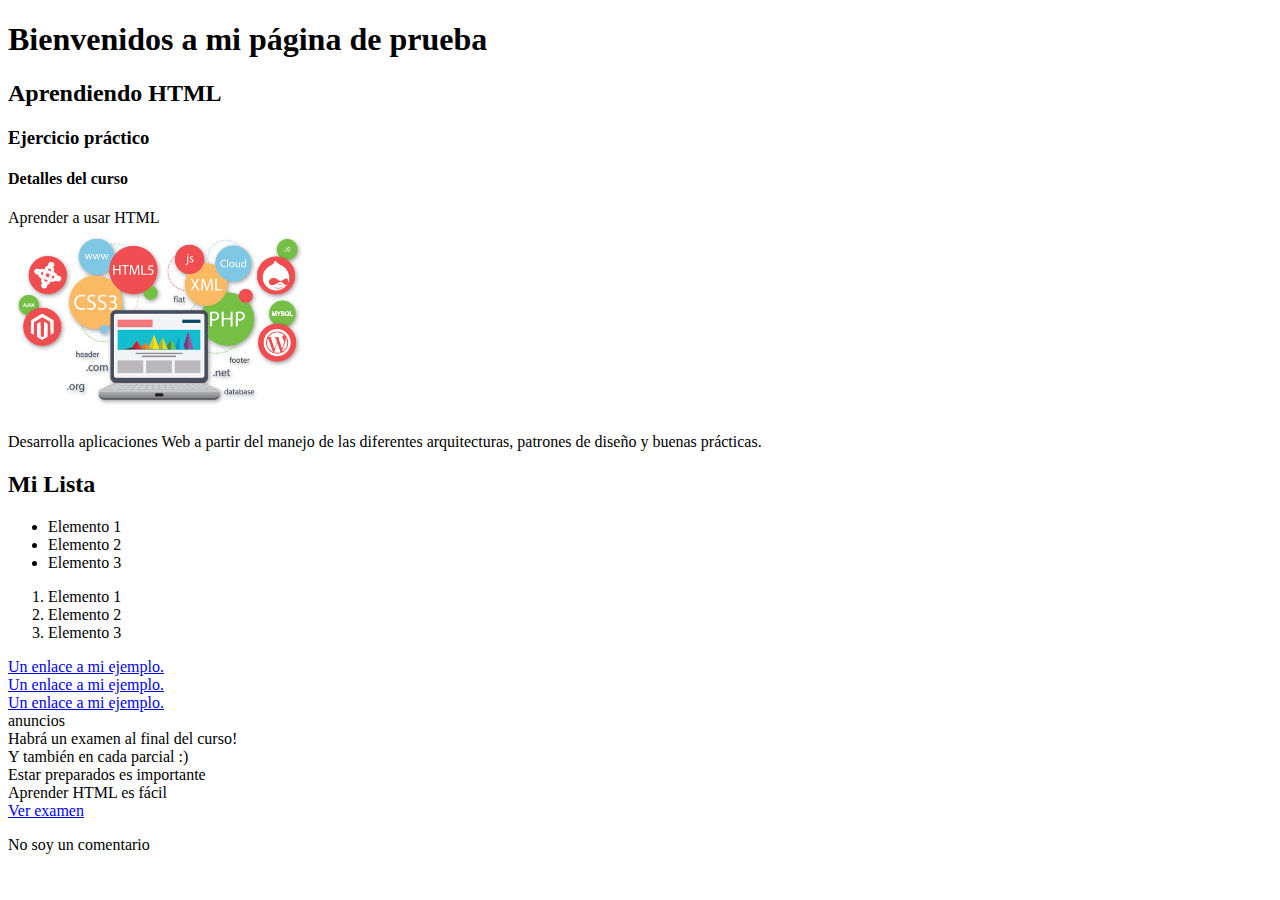
<file: ejercicio1.html>
<!DOCTYPE html>
<html>
<head>
  <meta charset="utf-8">
  <title>Mi página de prueba</title>
</head>
<body>
  <h1>Bienvenidos a mi página de prueba</h1>
  <h2>Aprendiendo HTML</h2>
  <h3>Ejercicio práctico</h3>
  <h4>Detalles del curso</h4>

  Aprender a usar HTML <br>

  <img src="assets/daw.png" alt="Logo DAW" width="300"> 

  <p>
    Desarrolla aplicaciones Web a partir del manejo de las diferentes arquitecturas, 
    patrones de diseño y buenas prácticas.
  </p>

  <h2>Mi Lista</h2>

  <ul>
    <li>Elemento 1</li>
    <li>Elemento 2</li>
    <li>Elemento 3</li>
  </ul>

  <ol>
    <li>Elemento 1</li>
    <li>Elemento 2</li>
    <li>Elemento 3</li>
  </ol>

  <a href="https://google.com">Un enlace a mi ejemplo.</a> <br>
  <a href='https://google.com'>Un enlace a mi ejemplo.</a> <br>
  <a href='https://google.com' title='¿A que es &apos;divertido&apos;?'>Un enlace a mi ejemplo.</a> <br>

  anuncios <br>
  Habrá un examen al final del curso! <br>
  Y también en cada parcial :) <br>
  Estar preparados es importante <br>
  Aprender HTML es fácil <br>
  <a href="https://google.com" title="Desarrollo de aplicaciones web" target="_blank">Ver examen</a>

  <p>No soy un comentario</p>
  <!-- <p>¡Yo sí!</p> -->


</body>
</html>
</file>
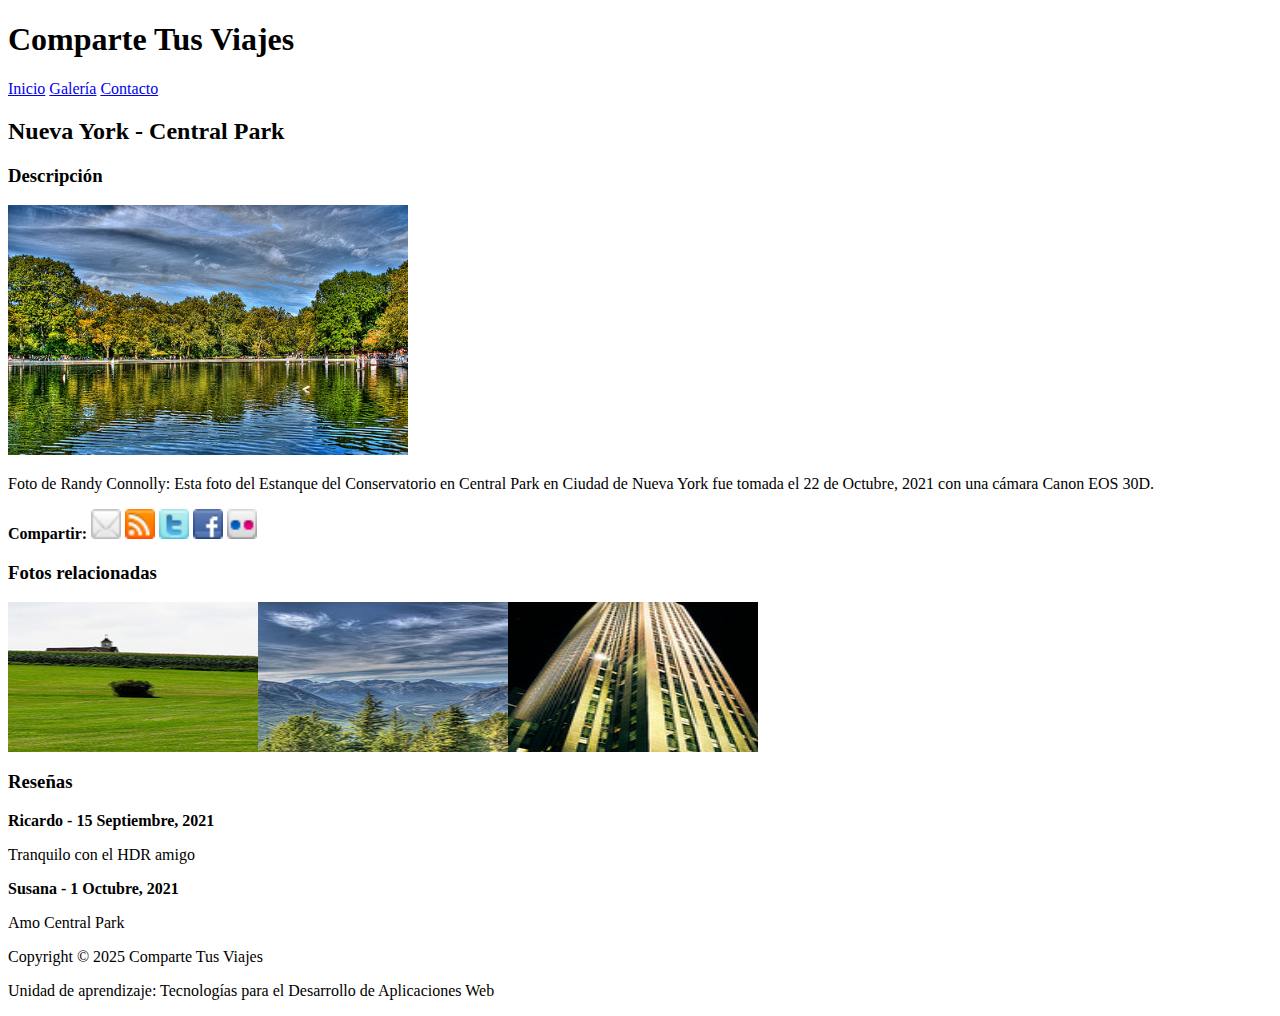
<file: viajes.html>
<!DOCTYPE html>
<html lang="es">
<head>
    <meta charset="UTF-8">
    <title>Comparte Tus Viajes - Central Park</title>
</head>

<body>
    <header>
        <h1>Comparte Tus Viajes</h1>
        <nav>
            <a href="#inicio">Inicio</a>
            <a href="#galeria">Galería</a>
            <a href="#contacto">Contacto</a>
        </nav>
    </header>

    <section id="inicio">
        <h2>Nueva York - Central Park</h2>
        <div class="description">
            <h3>Descripción</h3>
            <img src="images/central-park.jpg" alt="Estanque del Conservatorio en Central Park" width="400">
            <p>Foto de Randy Connolly: Esta foto del Estanque del Conservatorio en Central Park en Ciudad de Nueva York fue tomada el 22 de Octubre, 2021 con una cámara Canon EOS 30D.</p>
        </div>

        <div class="share">
            <strong>Compartir:</strong>
            <a href="#"><img src="images/social/email_16.png" alt="Enviar a alguien" width="30" height="30"></a>
            <a href="#"><img src="images/social/rss_16.png" alt="RSS" width="30" height="30"></a>
            <a href="#"><img src="images/social/twitter_16.png" alt="Twitter" width="30" height="30"></a>
            <a href="#"><img src="images/social/facebook_16.png" alt="Facebook" width="30" height="30"></a>
            <a href="#"><img src="images/social/flickr_16.png" alt="Flickr" width="30" height="30"></a>
        </div>

        <div class="related-photos">
            <h3>Fotos relacionadas</h3>
            <div style="display: flex;">
                <img src="images/related-square1.jpg" alt="Foto relacionada 1" width="250" height="150">
                <img src="images/related-square2.jpg" alt="Foto relacionada 2" width="250" height="150">
                <img src="images/related-square3.jpg" alt="Foto relacionada 3" width="250" height="150">
            </div>
        </div>


        <div class="comments">
            <h3>Reseñas</h3>
            <div class="comment">
                <strong>Ricardo - 15 Septiembre, 2021</strong>
                <p>Tranquilo con el HDR amigo</p>
            </div>
            <div class="comment">
                <strong>Susana - 1 Octubre, 2021</strong>
                <p>Amo Central Park</p>
            </div>
        </div>
    </section>

    <footer>
        <p>Copyright © 2025 Comparte Tus Viajes</p>
        <p>Unidad de aprendizaje: Tecnologías para el Desarrollo de Aplicaciones Web</p>
    </footer>
</body>
</html>
</file>
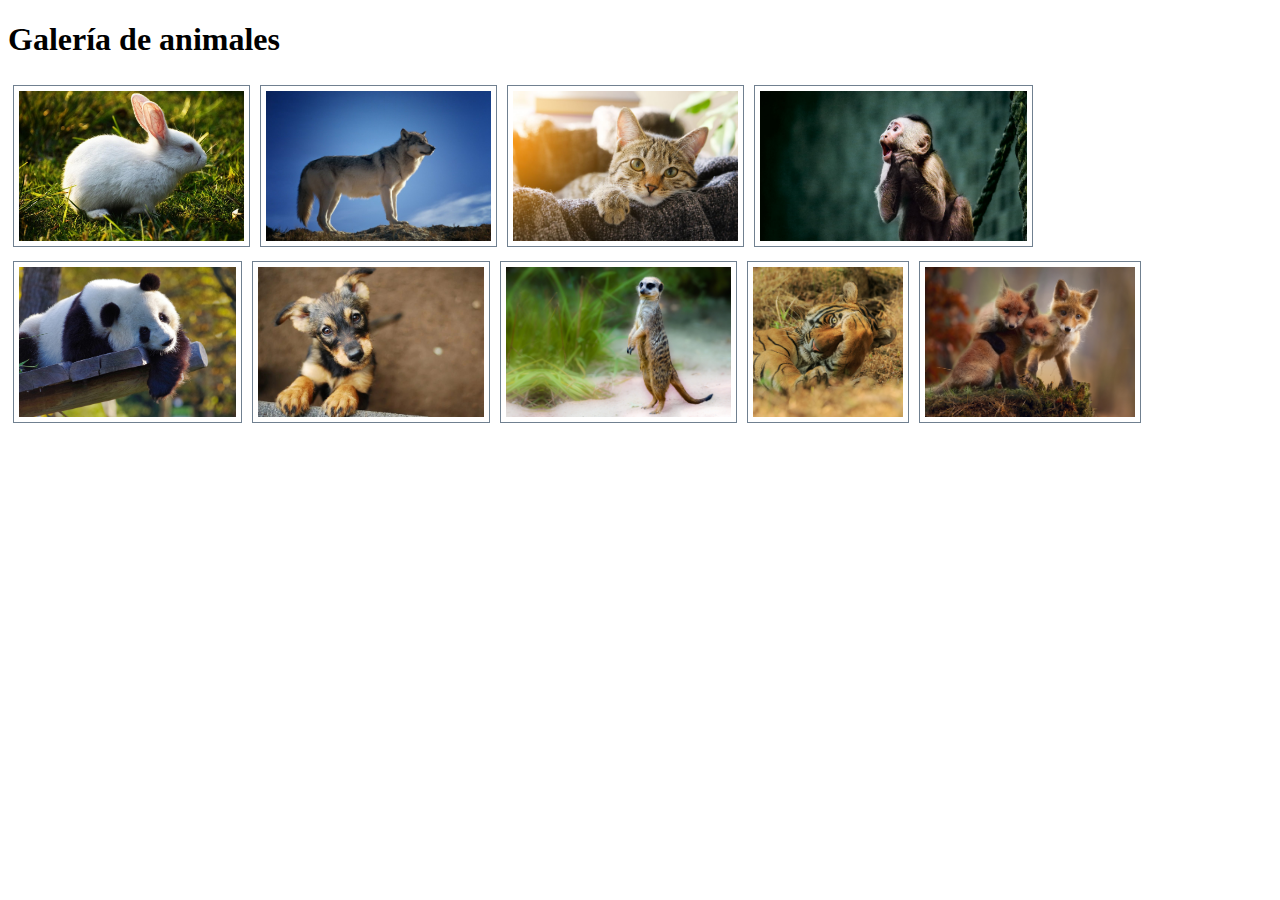
<file: Lab  5/foto.html>
<!DOCTYPE html>
<html>
    <head>
        <meta charset="UTF-8">
        <meta name="viewport" content="width=device-width, initial-scale=1.0">
        <title>Galería de animales</title>
        <link rel="stylesheet" href="foto.css">
        <script src="js/foto-list.js" defer></script>
        <script src="js/foto.js" defer></script>
    </head>

    <body>
        <h1>Galería de animales</h1>
        <section id="album-view">
        </section>
        <section id="modal-view" class="hidden">
        </section>
    </body>
</html>
</file>
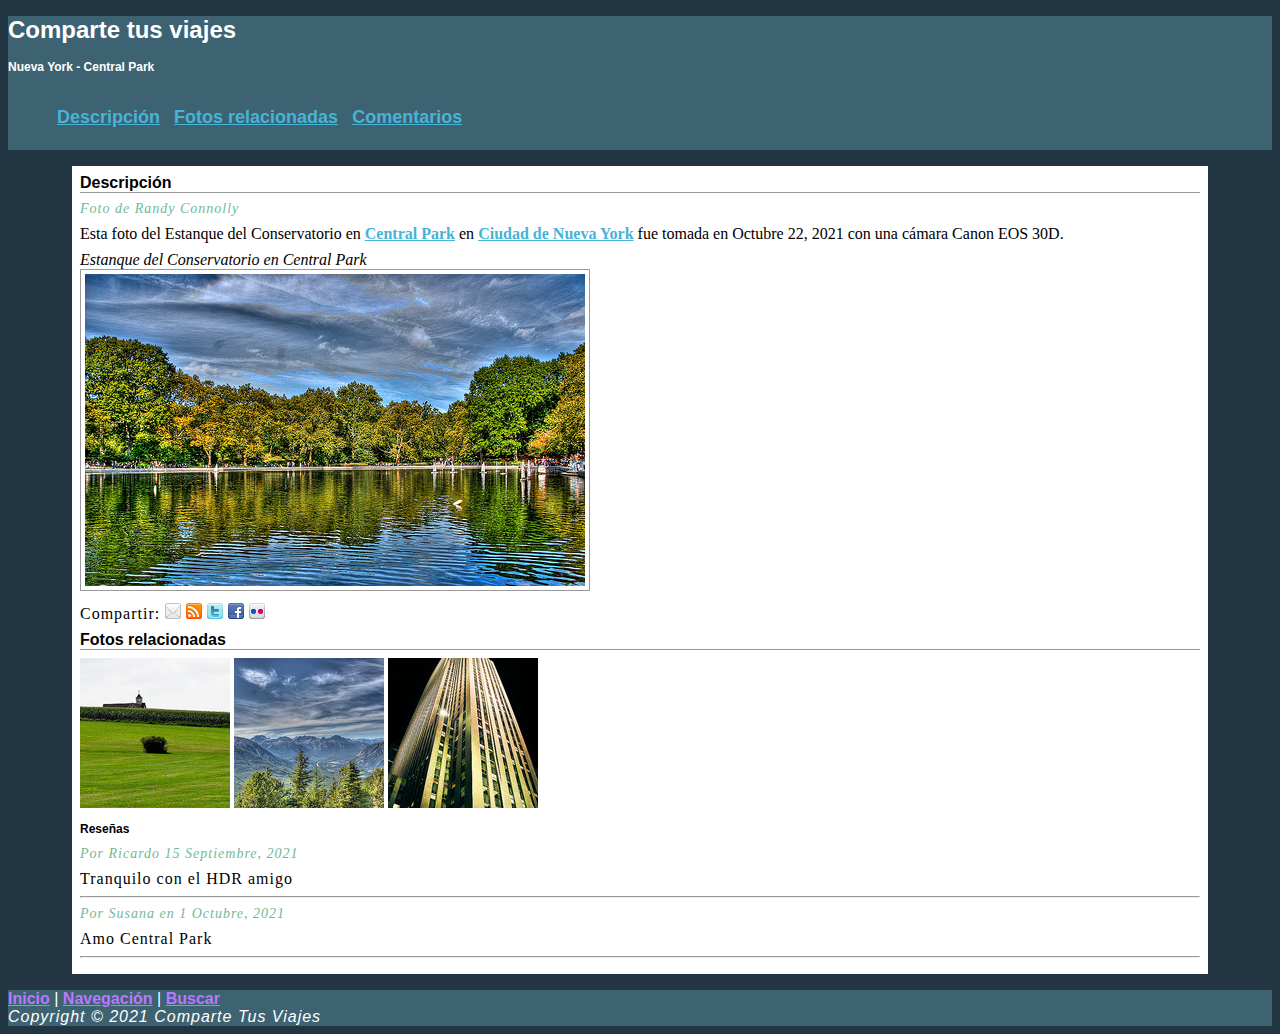
<file: Lab 6/viajes.html>
<!DOCTYPE html>
<html lang="en" dir="ltr">

<head>
    <meta charset="utf-8">
    <meta name="viewport" content="initial-scale=1.0">
    <title>Comparte tus viajes -- Nueva York</title>
    <link rel="stylesheet" href="styles/estilosviajes.css">
</head>

<body>
    <header>
        <h1>Comparte tus viajes</h1>
        <h2>Nueva York - Central Park</h2>
        <nav>
            <ul>
                <li><a href="inicio">Descripción</a></li>
                <li><a href="relacionados">Fotos relacionadas</a></li>
                <li><a href="#">Comentarios</a></li>
            </ul>
        </nav>
    </header>

    <main>
        <h3>Descripción</h3>
        <p class = "titulo">Foto de Randy Connolly</p>
        <section>
            Esta foto del Estanque del Conservatorio en
            <a href="http://www.centralpark.com/">Central Park</a> en
            <a href="http://www1.nyc.gov/">Ciudad de Nueva York</a>
            fue tomada en <time>Octubre 22, 2021</time> con una cámara Canon EOS 30D.
        </section>

        <figure>
            <figcaption><em>Estanque del Conservatorio en Central Park</em></figcaption>
            <a href="https://www.upiit.ipn.mx/conocenos/convocatoriasdocentes.html">
                <img src="images/central-park.jpg" alt="Central Park" title="Central Park">
            </a>
        </figure>

        <div>
            <p>Compartir:
                <img src="images/social/email_16.png" alt="Compartir: Enviar esto a alguien">
                <img src="images/social/rss_16.png" alt="rss a alguien">
                <img src="images/social/twitter_16.png" alt="twitter">
                <img src="images/social/facebook_16.png" alt="facebook">
                <img src="images/social/flickr_16.png" alt="flickr">
            </p>
        </div>

        <section>
            <h3 id="related">Fotos relacionadas</h3>
            <a href="images/related-large1.jpg"><img src="images/related-square1.jpg" alt="fotos-relacionadas"></a>
            <a href="images/related-large2.jpg"><img src="images/related-square2.jpg" alt="fotos-relacionadas"></a>
            <a href="images/related-large3.jpg"><img src="images/related-square3.jpg" alt="fotos-relacionadas"></a>
        </section>

        <div>
            <h2>Reseñas</h2>
            <p class = "titulo">Por Ricardo <time>15 Septiembre, 2021</time></p>
            <p>Tranquilo con el HDR amigo</p>
            <hr>
        </div>

        <div>
            <p class = "titulo">Por Susana en <time>1 Octubre, 2021</time></p>
            <p>Amo Central Park</p>
            <hr>
        </div>
    </main>

    <footer>
        <section id="inicio">
            <a href="">Inicio</a> | <a href="">Navegación</a> | <a href="">Buscar</a>
        </section>
        <p><em>Copyright &copy; <time>2021</time> Comparte Tus Viajes</em></p>
    </footer>
</body>

</html>
</file>
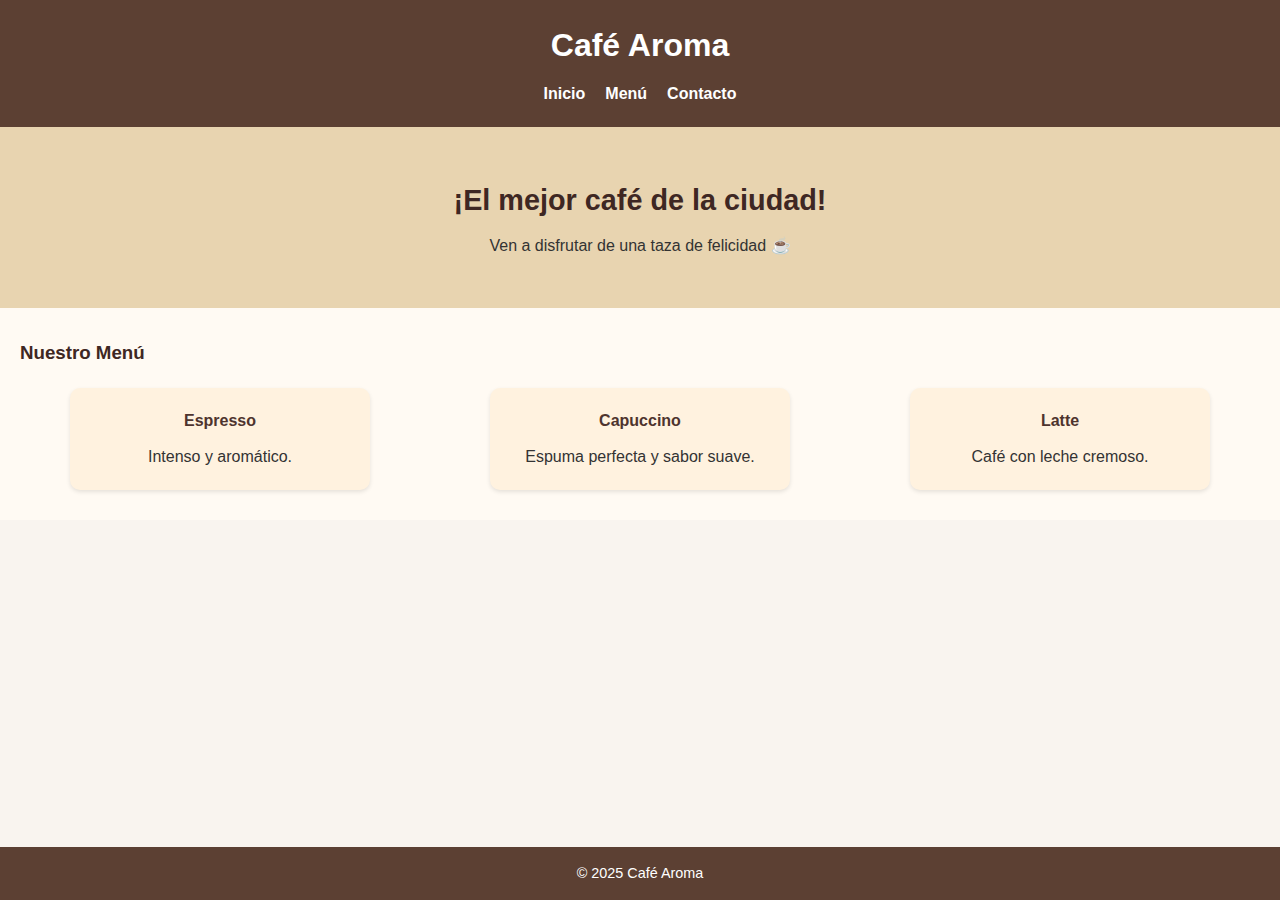
<file: Lab 8/cafearoma.html>
<!DOCTYPE html>
<html lang="es" xmlns:mso="urn:schemas-microsoft-com:office:office" xmlns:msdt="uuid:C2F41010-65B3-11d1-A29F-00AA00C14882">
<head>
  <meta charset="UTF-8" />
  <meta name="viewport" content="width=device-width, initial-scale=1.0" />
  <title>Café Aroma</title>
  <link rel="stylesheet" href="css/stylecafe.css" />

<!--[if gte mso 9]><xml>
<mso:CustomDocumentProperties>
<mso:xd_Signature msdt:dt="string"></mso:xd_Signature>
<mso:display_urn_x003a_schemas-microsoft-com_x003a_office_x003a_office_x0023_Editor msdt:dt="string">Jesus Rojas Hernandez</mso:display_urn_x003a_schemas-microsoft-com_x003a_office_x003a_office_x0023_Editor>
<mso:Order msdt:dt="string">5800.00000000000</mso:Order>
<mso:xd_ProgID msdt:dt="string"></mso:xd_ProgID>
<mso:_ExtendedDescription msdt:dt="string"></mso:_ExtendedDescription>
<mso:display_urn_x003a_schemas-microsoft-com_x003a_office_x003a_office_x0023_Author msdt:dt="string">Jesus Rojas Hernandez</mso:display_urn_x003a_schemas-microsoft-com_x003a_office_x003a_office_x0023_Author>
<mso:ComplianceAssetId msdt:dt="string"></mso:ComplianceAssetId>
<mso:TemplateUrl msdt:dt="string"></mso:TemplateUrl>
<mso:ReferenceId msdt:dt="string"></mso:ReferenceId>
<mso:ContentTypeId msdt:dt="string">0x0101008335C9EA26F91246B67C8C1E71115F2B</mso:ContentTypeId>
<mso:TriggerFlowInfo msdt:dt="string"></mso:TriggerFlowInfo>
<mso:_SourceUrl msdt:dt="string"></mso:_SourceUrl>
<mso:_SharedFileIndex msdt:dt="string"></mso:_SharedFileIndex>
</mso:CustomDocumentProperties>
</xml><![endif]-->
</head>
<body>
  <header>
    <h1>Café Aroma</h1>
    <nav>
      <ul>
        <li><a href="#">Inicio</a></li>
        <li><a href="#">Menú</a></li>
        <li><a href="#">Contacto</a></li>
      </ul>
    </nav>
  </header>

  <section class="hero">
    <h2>¡El mejor café de la ciudad!</h2>
    <p>Ven a disfrutar de una taza de felicidad ☕ </p>
  </section>

  <section class="menu">
    <h3>Nuestro Menú</h3>
    <div class="menu-items">
      <div class="item">
        <h4>Espresso</h4>
        <p>Intenso y aromático.</p>
      </div>
      <div class="item">
        <h4>Capuccino</h4>
        <p>Espuma perfecta y sabor suave.</p>
      </div>
      <div class="item">
        <h4>Latte</h4>
        <p>Café con leche cremoso.</p>
      </div>
    </div>
  </section>

  <footer>
    <p>&copy; 2025 Café Aroma</p>
  </footer>
</body>
</html>
</file>
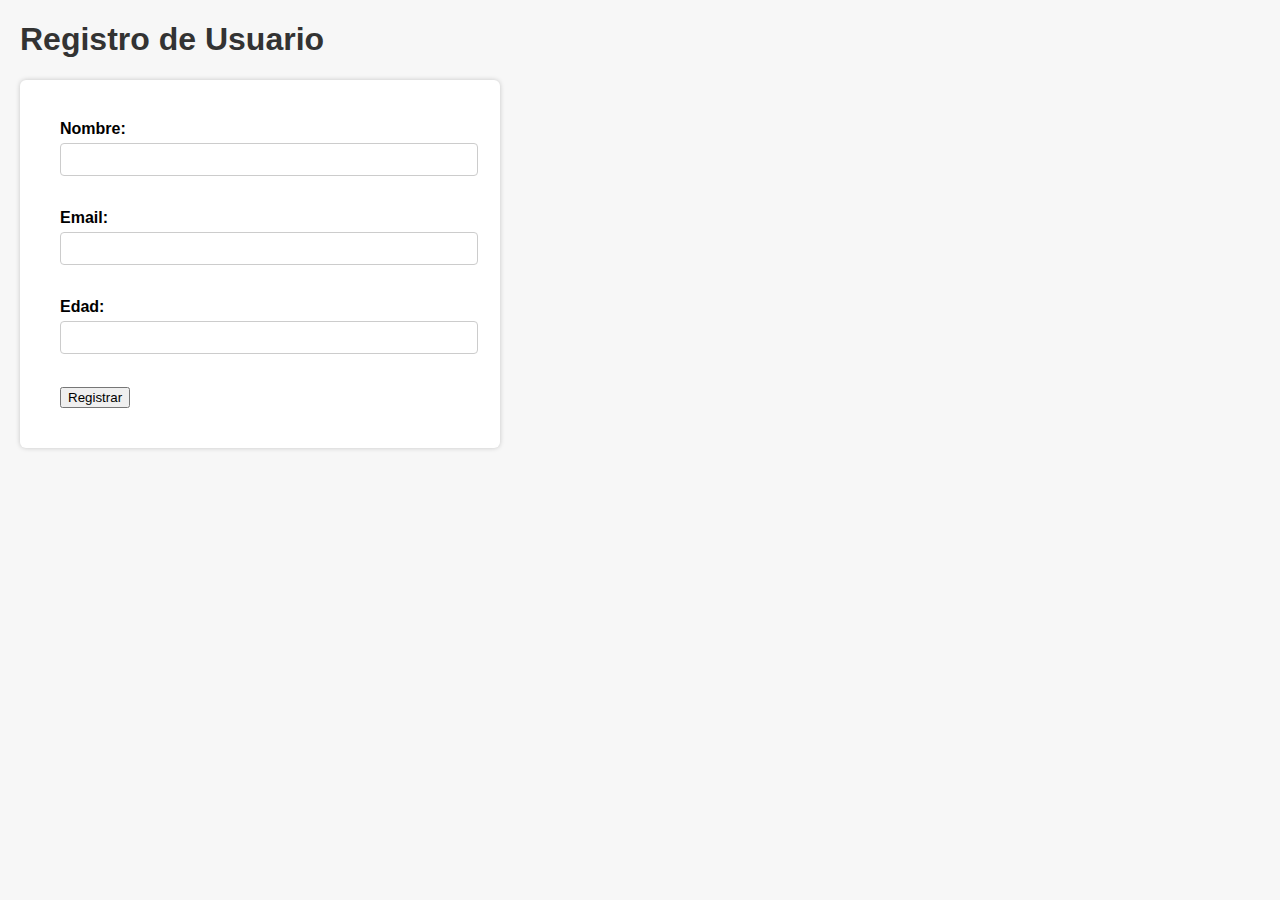
<file: lab2/formulario.html>
<!DOCTYPE html>
<html lang="es">
    <head>
        <meta charset="UTF-8">
        <meta name="viewport" content="width=device-width, initial-scale=1.0">
        <title>Formulario de Registro</title>

    <style>
        body {
            font-family: Arial, sans-serif;
            background-color: #f7f7f7;
            margin: 20px;
        }

        h1 {
            color: #333;
        }

        table {
            border-collapse: collapse;
            width: 90%;
            margin-bottom: 20px;
            background-color: #fff;
            box-shadow: 0 0 5px rgba(0,0,0,0.2);
        }

        th, td {
            border: 1px solid #ddd;
            padding: 10px;
            text-align: left;
        }

        th {
            background-color: #4CAF50;
            color: white;
        }

        tr:nth-child(even) {
            background-color: #f2f2f2;
        }

        a {
            padding: 5px 10px;
            color: blue;
            text-decoration: none;
            border-radius: 4px;
            font-size: 0.9em;
        }

        a:hover {
            opacity: 0.8;
        }

        a.edit {
            background-color: #2196F3;
        }

        a.delete {
            background-color: #f44336;
        }

        a.add {
            background-color: #4CAF50;
            margin-top: 10px;
            display: inline-block;
        }

        /* Formulario */
        form {
            background-color: #fff;
            padding: 40px;
            width: 400px;
            border-radius: 6px;
            box-shadow: 0 0 5px rgba(0,0,0,0.2);
        }

        form label {
            display: block;
            margin-bottom: 5px;
            font-weight: bold;
        }

        form input[type="text"],
        form input[type="email"],
        form input[type="number"] {
            width: 100%;
            padding: 8px;
            margin-bottom: 15px;
            border: 1px solid #ccc;
            border-radius: 4px;
        }

        form input[type="submit"] {
            background-color: #4CAF50;
            color: white;
            border: none;
            padding: 10px 15px;
            border-radius: 4px;
            cursor: pointer;
        }

        form input[type="submit"]:hover {
            opacity: 0.9;
        }
    </style>

    </head>

    <body>
        <h1>Registro de Usuario</h1>
        <form action="procesar_formulario.php" method="POST">
        <label for="nombre">Nombre:</label>
        <input type="text" id="nombre" name="nombre" required><br><br>
        <label for="email">Email:</label>
        <input type="email" id="email" name="email" required><br><br>
        <label for="edad">Edad:</label>
        <input type="number" id="edad" name="edad" required><br><br>
        <button type="submit">Registrar</button>
        </form>
    </body>
</html>
</file>
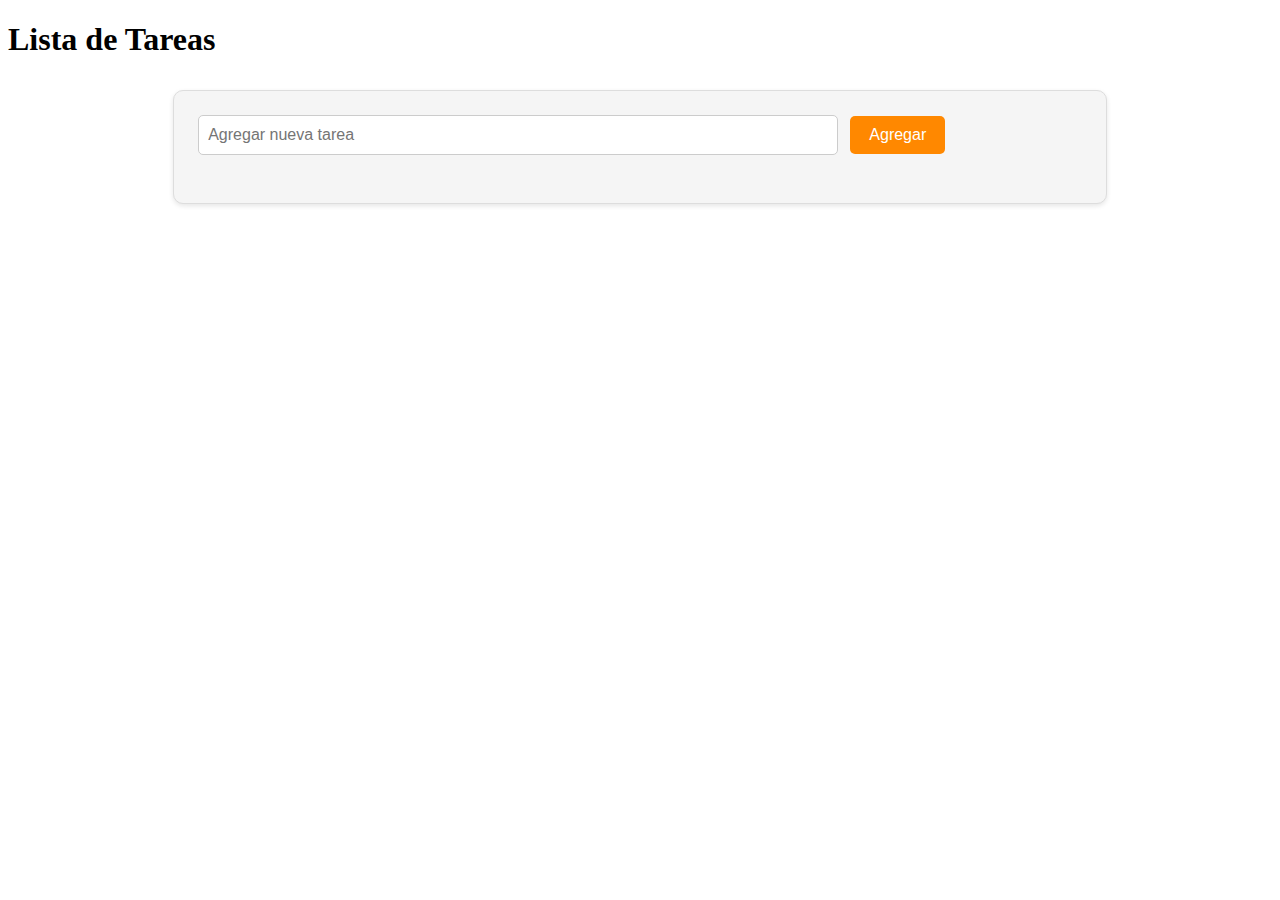
<file: Tarea5/listatareas.html>
<!DOCTYPE html>
<html lang="es">
<head>
    <meta charset="UTF-8">
    <meta name="viewport" content="width=device-width, initial-scale=1.0">
    <title>Lista de Tareas</title>
    <link rel="stylesheet" href="styles.css">
    <script src="script.js" defer></script>
</head>
<body>
    <header>
        <h1>Lista de Tareas</h1>
    </header>
    <main>
        
        <input type="text" id="tarea" placeholder="Agregar nueva tarea">
        <button id="agregarTarea">Agregar</button>
        <ul id="listaTareas">
            <!-- Las tareas se agregarán aquí -->
        </ul>

    </main>
</body>
</html>
</file>
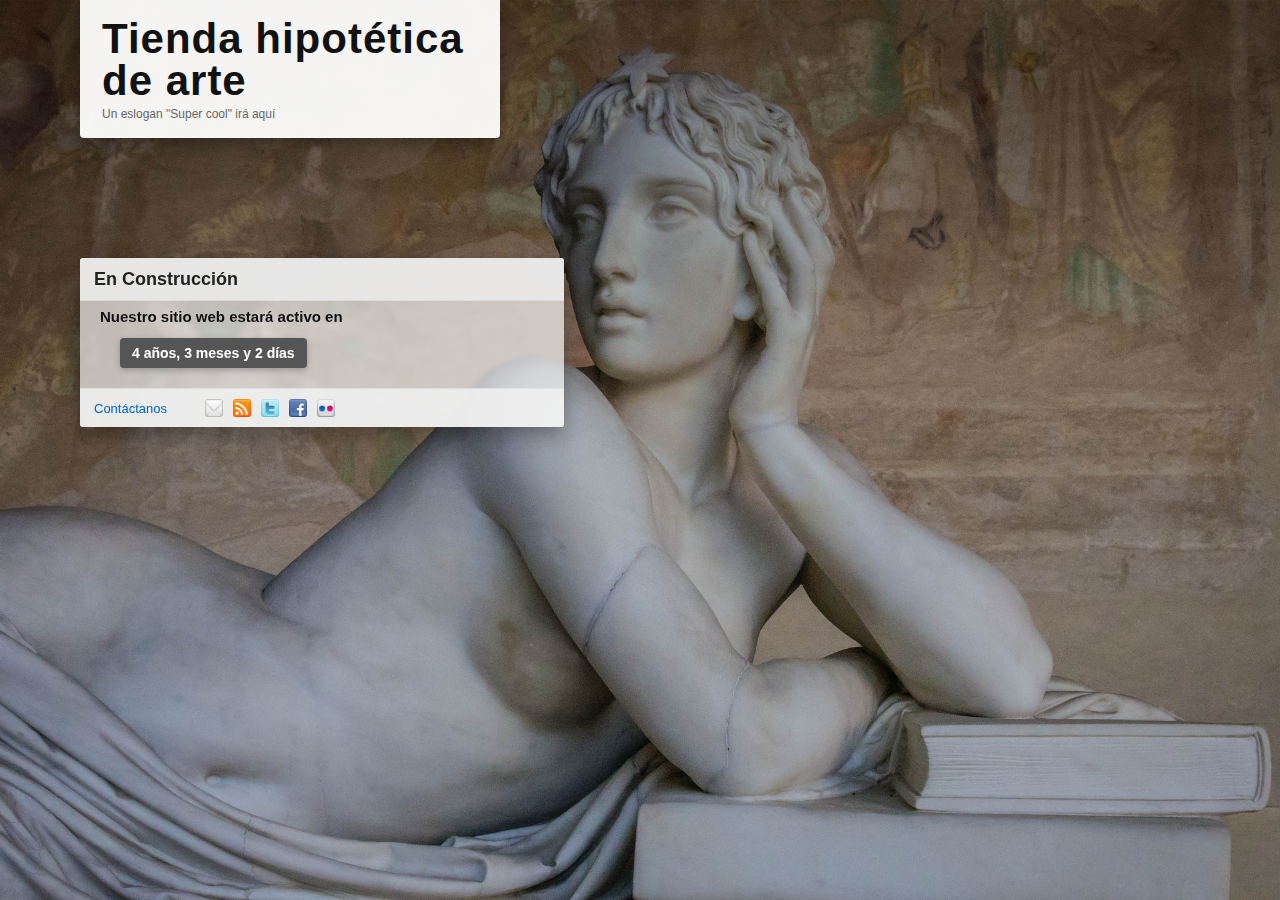
<file: Lab 7/ejercicio2/tienda-arte.html>
<!DOCTYPE html>
<html>

<head>
  <meta charset="utf-8">
  <meta name="viewport" content="width=device-width,initial-scale=1">
  <title>Tienda hipotética de arte</title>

  <!-- Reset para eliminar estilos por defecto -->
  <link rel="stylesheet" href="styles/reset.css">

  <!-- Estilos del diseño -->
  <link rel="stylesheet" href="styles/estilos.css">
</head>

<body>
  <header>
    <h1>Tienda hipotética de arte</h1>
    <h2>Un eslogan "Super cool" irá aquí</h2>
  </header>
  <article>
    <h2>En Construcción</h2>
    <p>Nuestro sitio web estará activo en</p>
    <p class="article-time">
      <span class="tiempo">4 años, 3 meses y 2 días</span>
    </p>
    <footer><a href="mailto:abc@abc.abc">Contáctanos </a> &nbsp;&nbsp;&nbsp;&nbsp;
      <img src="images/social/email_16.png" alt="Correo a alguien" />
      <img src="images/social/rss_16.png" alt="Contenidos indicados" />
      <img src="images/social/twitter_16.png" alt="Comparte esto en Twitter" />
      <img src="images/social/facebook_16.png" alt="Comparte esto en Facebook" />
      <img src="images/social/flickr_16.png" alt="Ve esto en Flickr" />
    </footer>
  </article>
</body>

</html>
</file>
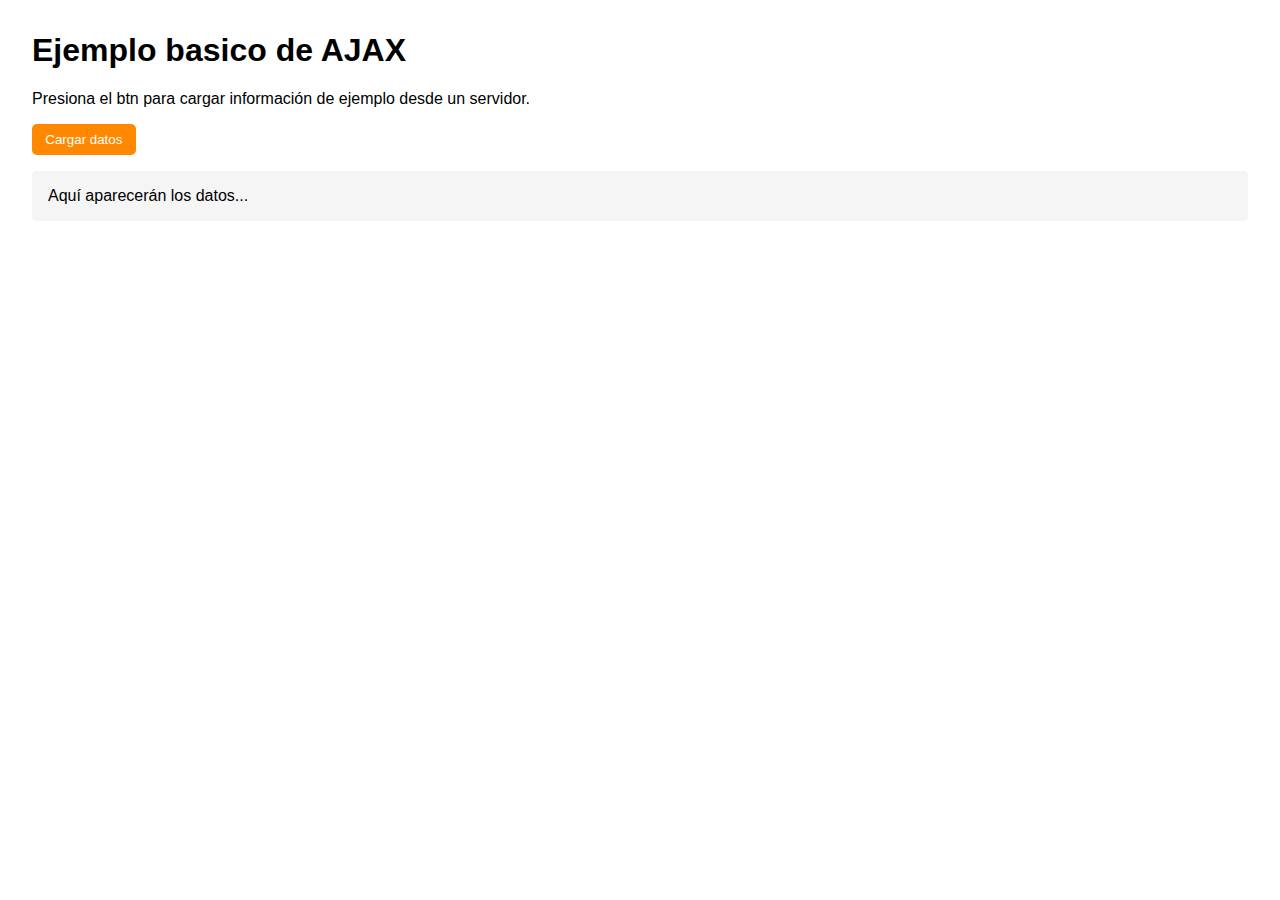
<file: Tarea5/EjemploAJAX/ejemploajax.html>
<!DOCTYPE html>
<html lang="es">
<head>
  <meta charset="UTF-8">
  <title>Ejemplo AJAX con Fetch</title>
  <style>
    body {
      font-family: Arial, sans-serif;
      margin: 2em;
    }
    #datos {
      margin-top: 1em;
      padding: 1em;
      background-color: #f5f5f5;
      border-radius: 5px;
    }
    button {
      background-color: #ff8800;
      color: white;
      border: none;
      padding: 0.6em 1em;
      border-radius: 5px;
      cursor: pointer;
    }
    button:hover {
      background-color: #e06d00;
    }
  </style>
</head>
<body>
  <h1>Ejemplo basico de AJAX</h1>
  <p>Presiona el btn para cargar información de ejemplo desde un servidor.</p>

  <button id="cargar">Cargar datos</button>
  <div id="datos">Aquí aparecerán los datos...</div>

  <script src="ajax.js"></script>
</body>
</html>
</file>
<file: Lab  5/foto.css>
#album-view img {
    border: 1px solid slategray;
    margin: 5px;
    padding: 5px;
    height: 150px;
}

#modal-view {
    position: absolute;
    top: 0;
    left: 0;
    height: 100vh;
    width: 100vw;

    background-color: rgba(0, 0, 0, 0.9);
    z-index: 2;

    display: flex;
    justify-content: center;
    align-items: center;
}

#modal-view img {
    max-height: 100%;
    max-width: 100%;
}

#modal-view.hidden {
    display: none;
}

.no-scroll {
    overflow: hidden;
}
</file>
<file: Lab 6/styles/estilosviajes.css>
h1,h2,h3,h4,nav,footer{
    font-family: "Trebuchet MS","Lucia Grande",Tahoma,sans-serif;   
}

body {
    font-family: Georgia, 'Times New Roman', Times, serif;
    font-size: 100%;
    background-color: rgb(33, 54, 66);
}

main{
    background-color: white;
    margin-top: 1em;
    margin-right: 4em;
    margin-bottom: 1em;
    margin-left: 4em;
    padding: 0.5em;
}

h1{
    font-size: 1.5rem;
}
h2{
    font-size: 0.75rem;
}
h3{
    font-size: 1em;
    border-bottom: solid 1pt rgb(153, 153, 153);
    margin: 0 0 0.5em 0;
}

p{
    font-size: 1rem;
    margin-top: 0em;
    margin-right: 0em;
    margin-bottom: 0.5rem;
    margin-left: 0em;
    letter-spacing: 1px;
}

nav{
    font-size: 1.125rem;
    background-color: rgb(61, 98, 113);
    padding: 0.25em;
}

nav ul li{
    list-style: none;
    display: inline;
}

nav a{
    padding: 0.25em;
}

a:link {
    font-weight: bold;
    color: rgb(71, 179, 215);
}

a:visited {
    color: rgb(187, 120, 255);
}

a:hover {
    background-color: rgb(255, 255, 204);
}

.titulo {
    font-size: 0.875rem;
    color: #72B896;
    font-style: italic;
}

figure {
    margin: 0.5em 0em 0.5em 0em;
}

figure img {
    padding: 0.25em;
    border: solid 1.5px #999999;
}

figure div {
    margin: 0.25em 0em 2em 0em;
    padding: 0.5em;
    width: 500px;
    border: solid 1.5px #999999;
    border-radius: 4px;
    background: linear-gradient(gray, white);
}

figure div p {
    font-size: 70%;
    margin: 0;
}

figure div img {
    padding: 0;
    border: 0;
}

#revisiones {
    margin-top: 1em;
}

#revisiones div {
    border-bottom: dashed 1pt #999999;
    margin-bottom: 1.25em;
}

header, footer {
    color: white;
    background-color: #3D6271;
    margin: 0em 0em 0.5em 0em;
}
</file>
<file: Tarea5/styles.css>
/* Contenedor principal */
main {
    background-color: #f5f5f5;
    border: 1px solid #ddd;
    border-radius: 10px;
    width: 70%;
    margin: 2em auto;
    padding: 1.5em;
    box-shadow: 0 2px 5px rgba(0, 0, 0, 0.1);
}

/* Input y boton de agregar */
#tarea {
    width: 70%;
    padding: 0.6em;
    font-size: 1em;
    border: 1px solid #ccc;
    border-radius: 5px;
    outline: none;
}

#tarea:focus {
    border-color: #ff8800;
    box-shadow: 0 0 4px rgba(255, 136, 0, 0.4);
}

#agregarTarea {
    background-color: #ff8800;
    color: white;
    border: none;
    border-radius: 5px;
    padding: 0.65em 1.2em;
    font-size: 1em;
    cursor: pointer;
    margin-left: 0.5em;
    transition: background-color 0.3s ease;
}

#agregarTarea:hover {
    background-color: #e36e00;
}

/* Lista de tareas */
#listaTareas {
    list-style-type: none;
    margin-top: 1.5em;
    padding: 0;
}

/* Cada tarea */
li {
    background-color: #ffffff;
    border: 1px solid #ddd;
    color: red;
    border-radius: 5px;
    margin-bottom: 0.7em;
    padding: 0.8em 1em;
    display: flex;
    justify-content: space-between;
    align-items: center;
    transition: background-color 0.3s ease, transform 0.2s ease;
}

li:hover {
    background-color: #fafafa;
    transform: scale(1.02);
}

/* Tareas completadas */
li.completada {
    color: green;
    background-color: #eaf8ea;
    text-decoration: line-through;
}

/* Boton de eliminar */
.eliminar-btn {
    background-color: #ff4444;
    color: white;
    border: none;
    border-radius: 5px;
    padding: 0.4em 0.8em;
    cursor: pointer;
    font-size: 0.85em;
    transition: background-color 0.3s ease;
}

.eliminar-btn:hover {
    background-color: #cc0000;
}
</file>
<file: Lab 7/ejercicio2/styles/estilos.css>
/* Imagen de fondo anclada arriba */
body {
  font-family: "Six Caps", "Impact", "Arial Narrow", Arial, sans-serif;
  font-weight: 400;
  color: #222;
  background-image: url('../images/art-background4.jpg');
  background-size: cover;
  background-position: top center;
  background-repeat: no-repeat;
  background-attachment: fixed;
  min-height: 100vh;
  font-size: 1rem; /* Base dinámica, ajustable en html {font-size} */
}

/* CABECERA (Tienda Hipotética de Arte) */
header {
  width: 26.25rem; /* 420px base 16px */
  background: rgba(255, 255, 255, 0.95);
  display: inline-block;
  padding: 1.125rem 1.375rem; /* 18px 22px */
  margin-top: 0;
  margin-left: 5rem; /* 80px */
  box-shadow: 0 0.375rem 1.125rem rgba(0, 0, 0, 0.35);
  border-radius: 0 0 0.25rem 0.25rem;
}

header h1 {
  font-family: "Six Caps", "Impact", "Arial Narrow", Arial, sans-serif;
  font-size: clamp(1.5rem, 4vw, 2.625rem); /* Escala según pantalla */
  letter-spacing: 0.0625rem;
  line-height: 1;
  color: #111;
}

header h2 {
  font-family: Arial, sans-serif;
  font-size: clamp(0.625rem, 1.5vw, 0.75rem);
  font-weight: 400;
  color: #666;
  margin-top: 0.375rem;
}

/* PANEL "En Construcción" */
article {
  width: 30.25rem;
  margin-top: 7.5rem;
  margin-left: 5rem;
  border-radius: 0.1875rem;
  box-shadow: 0 0.5rem 1.375rem rgba(0, 0, 0, 0.35);
  overflow: hidden;
  background: rgba(255, 255, 255, 0.65);
  backdrop-filter: blur(0.125rem);
}

/* Sección superior gris */
article > h2 {
  background: rgba(235, 235, 235, 0.9);
  padding: 0.75rem 0.875rem;
  font-size: clamp(1rem, 2vw, 1.125rem);
  color: #222;
  font-family: Arial, sans-serif;
  font-weight: bold;
  border-bottom: 0.0625rem solid rgba(0, 0, 0, 0.05);
}

/* Texto principal */
article p {
  padding: 0.5rem 1.25rem 0.25rem 1.25rem;
  color: #111;
  font-family: Arial, sans-serif;
  font-size: clamp(0.875rem, 1.8vw, 0.9375rem);
  font-weight: bold;
  margin: 0;
  text-align: left;
}

/* Párrafo del tiempo */
.article-time {
  text-align: left;
  margin: 0.125rem 1.25rem 1rem 1.25rem;
}

/* Cajita gris solo alrededor del texto */
.article-time .tiempo {
  display: inline-block;
  background: #555;
  color: #fff;
  padding: 0.5rem 0.75rem;
  border-radius: 0.25rem;
  box-shadow: 0 0.125rem 0.375rem rgba(0, 0, 0, 0.25);
  font-size: clamp(0.75rem, 1.5vw, 0.875rem);
}

/* Pie con íconos sociales */
article footer {
  background: rgba(240, 240, 240, 0.9);
  display: flex;
  align-items: center;
  gap: 0.625rem;
  padding: 0.625rem 0.875rem;
  border-top: 0.0625rem solid rgba(0, 0, 0, 0.05);
}

article footer a {
  color: #0066cc;
  font-size: clamp(0.75rem, 1.5vw, 0.8125rem);
}

article footer img {
  width: 1.125rem;
  height: 1.125rem;
  vertical-align: middle;
  opacity: 0.95;
}
</file>
<file: Lab 8/css/stylecafe.css>
/* RESET Y CONFIGURACIÓN GENERAL */
* {
  margin: 0;
  padding: 0;
  box-sizing: border-box;
}

html, body {
  height: 100%;
}

body {
  font-family: 'Segoe UI', Tahoma, Geneva, Verdana, sans-serif;
  background-color: #f9f4ef; /* fondo claro */
  color: #333;
  line-height: 1.6;

  display: flex;
  flex-direction: column;
}

main {
  flex: 1;
}

/* ENCABEZADO */
header {
  background-color: #5c4033; /* marrón oscuro */
  color: white;
  text-align: center;
  padding: 20px 10px;
}

header h1 {
  font-size: 2rem;
  margin-bottom: 10px;
}

nav ul {
  list-style: none;
  display: flex;
  justify-content: center;
  gap: 20px;
}

nav a {
  color: white;
  text-decoration: none;
  font-weight: bold;
  transition: color 0.3s;
}

nav a:hover {
  color: #f1d3b3;
}

/* SECCIÓN HERO */
.hero {
  background-color: #e8d4b0; /* beige claro */
  text-align: center;
  padding: 50px 20px;
}

.hero h2 {
  font-size: 1.8rem;
  color: #3e2723;
  margin-bottom: 10px;
}

.hero p {
  font-size: 1rem;
}

/* SECCIÓN MENÚ */
.menu {
  background-color: #fffaf3;
  padding: 30px 20px;
}

.menu h3 {
  text-align: left;
  margin-bottom: 20px;
  color: #3e2723;
}

.menu-items {
  display: flex;
  justify-content: space-around;
  flex-wrap: wrap;
  gap: 20px;
}

.menu .item {
  background-color: #fff2df;
  border-radius: 10px;
  padding: 20px;
  flex: 1 1 250px;
  max-width: 300px;
  text-align: center;
  box-shadow: 0 2px 4px rgba(0, 0, 0, 0.1);
}

.menu .item h4 {
  color: #4e342e;
  margin-bottom: 10px;
}

/* FOOTER */
footer {
  background-color: #5c4033;
  color: white;
  text-align: center;
  padding: 15px;
  font-size: 0.9rem;
  margin-top: auto; /* <- Esto asegura que quede al final */
}

/* RESPONSIVIDAD */

/* TABLET (menú en columna, centrado) */
@media (max-width: 1024px) and (min-width: 768px) {
  nav ul {
    flex-direction: column;
    gap: 10px;
  }

  header h1 {
    margin-bottom: 10px;
  }

  .menu-items {
    justify-content: center;
  }

  .menu .item {
    flex: 1 1 45%;
  }
}

/* MÓVIL (todo en una sola columna) */
@media (max-width: 767px) {
  header {
    padding: 15px;
  }

  nav ul {
    flex-direction: column;
    gap: 10px;
  }

  .hero {
    padding: 30px 15px;
  }

  .menu {
    padding: 20px;
  }

  .menu-items {
    flex-direction: column;
    align-items: center;
  }

  .menu .item {
    width: 100%;
    max-width: 350px;
  }

  footer {
    font-size: 0.8rem;
  }
}
</file>
